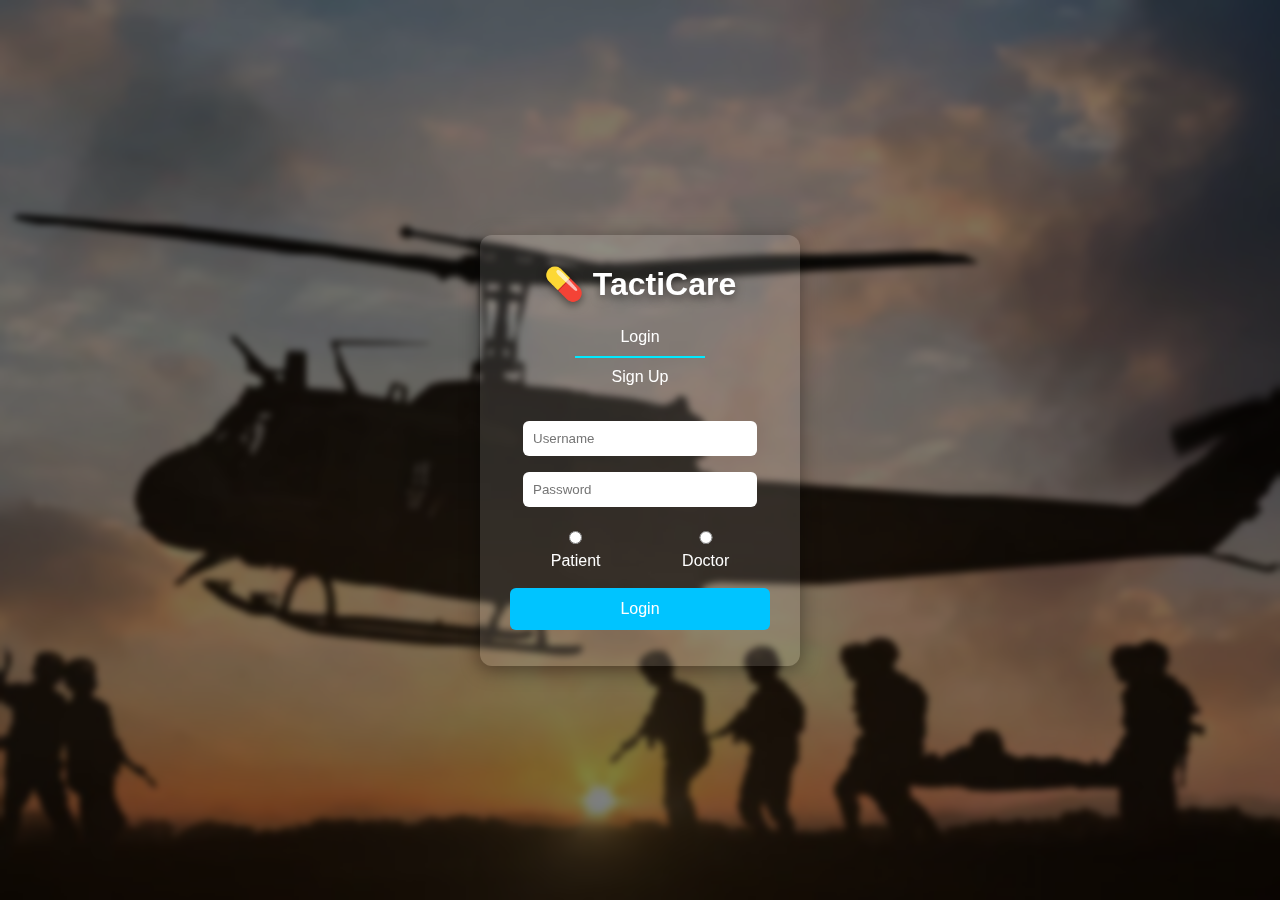
<file: med - Copy/index.html>
<!DOCTYPE html>
<html lang="en">
<head>
  <meta charset="UTF-8">
  <meta name="viewport" content="width=device-width, initial-scale=1.0">
  <title>TactiCare</title>
  <script>
if(!localStorage.getItem("tacticareUser")){
  window.location.href = "auth.html";
}
</script>


<script>
function logout(){
  localStorage.removeItem("tacticareUser");
  window.location.href = "auth.html";
}
</script>
  <link rel="stylesheet" href="style.css">
</head>
<body>
  <header>
    <h1>💊 TactiCare</h1>
    <nav class="navbar-links">
      <a href="index.html">Home</a>
      <a href="medicine.html">Search Medicine</a>
      <a href="firstaid.html">First Aid</a>
      <a href="store.html">Medicine Store</a>
      <a href="doctors.html">Doctors</a>
    </nav>

    <!-- Right buttons -->
    <div>
      <button id="darkModeToggle">🌙</button>
      <button id="logoutBtn" onclick="logout()">Logout</button>
    </div>
  </header>
<script>
    function logout() {
      localStorage.removeItem("tacticareUser");
      window.location.href = "auth.html";
    </script>

  <!-- Hero Section -->
  <section class="hero">
    <h2>Your Smart Health Companion</h2>
    <p>Medicine Reminders • First Aid • Doctors • Health Tips</p>
    <button onclick="document.querySelector('.features').scrollIntoView({behavior:'smooth'})">Get Started</button>
  </section>

  <!-- Features -->
  <section class="features">
    <h2>Why Choose TactiCare?</h2>
    <div class="feature-cards">
      <div class="card">
        <h3>💊 Medicine Reminders</h3>
        <p>Never miss a dose with our smart notification system.</p>
        <!-- 🔹 SET MED Button -->
        <a href="reminder.html" class="set-med-btn">SET MED</a>
      </div>
      <div class="card">
        <h3>🩺 Find Doctors</h3>
        <p>Search and connect with trusted healthcare professionals.</p>
        <a href="doctors.html" class="set-med-btn">DOCTORS</a>
      </div>
      <div class="card">
        <h3>🏥 First Aid Guide</h3>
        <p>Instant help for emergencies like burns, cuts, or CPR.</p>
        <a href="firstaid.html" class="set-med-btn">FIRST AID</a>
      </div>
      <div class="card">
        <h3>🛒 Medicine Store</h3>
        <p>Locate nearby pharmacies and order medicines easily.</p>
        <a href="store.html" class="set-med-btn">STORE</a>

      </div>
    </div>
  </section>

 
  <style>
    /* Floating Widget */
    .health-tip-widget {
      position: fixed;
      bottom: 20px;
      left: 20px;
      max-width: 280px;
      background: #f0f9ff;
      border-left: 6px solid #0ea5e9;
      padding: 15px 18px;
      border-radius: 12px;
      box-shadow: 0 4px 15px rgba(0, 0, 0, 0.15);
      font-family: "Segoe UI", Tahoma, sans-serif;
      z-index: 9999;
      animation: fadeInWidget 0.8s ease-in-out;
    }

    /* Close button */
    .close-btn {
      position: absolute;
      top: 6px;
      right: 8px;
      font-size: 16px;
      cursor: pointer;
      color: #64748b;
      transition: 0.3s;
    }

    .close-btn:hover {
      color: #ef4444;
      transform: scale(1.1);
    }

    /* Heading */
    .health-tip-widget h4 {
      margin: 0 0 8px;
      font-size: 1.1rem;
      color: #0369a1;
    }

    /* Tip text */
    .health-tip-widget p {
      font-size: 0.95rem;
      color: #0f172a;
      line-height: 1.5;
      margin-bottom: 10px;
      opacity: 0;
      animation: fadeIn 1s forwards;
    }

    /* Button */
    .health-tip-widget button {
      padding: 6px 14px;
      background: #0ea5e9;
      color: white;
      border: none;
      border-radius: 6px;
      font-size: 0.9rem;
      cursor: pointer;
      transition: 0.3s ease-in-out;
    }

    .health-tip-widget button:hover {
      background: #0284c7;
      transform: scale(1.05);
    }

    /* Animations */
    @keyframes fadeIn {
      from { opacity: 0; transform: translateY(8px); }
      to { opacity: 1; transform: translateY(0); }
    }

    @keyframes fadeInWidget {
      from { opacity: 0; transform: translateX(-20px); }
      to { opacity: 1; transform: translateX(0); }
    }
  </style>
</head>
<body>

  <!-- Floating Health Tip Widget -->
  <div class="health-tip-widget" id="healthTipWidget">
    <span class="close-btn" onclick="document.getElementById('healthTipWidget').style.display='none'">❌</span>
    <h4>💡 Health Tip</h4>
    <p id="healthTip"></p>
    <button onclick="newTip()">Next Tip</button>
  </div>

  <script>
    const tips = [
      "Drink at least 8 glasses of water daily to stay hydrated.",
      "Take a 10-minute walk after meals to improve digestion.",
      "Get 7-8 hours of sleep every night for better health.",
      "Eat fresh fruits daily to boost your immunity.",
      "Limit screen time before bed for quality sleep.",
      "Wash your hands regularly to prevent infections.",
      "Practice deep breathing for stress relief.",
      "Include green leafy vegetables in your diet.",
      "Avoid skipping breakfast – it fuels your body.",
      "Do 15 minutes of stretching every morning.",
      "Cut down on sugary drinks – prefer fresh juices.",
      "Maintain good posture to protect your spine.",
      "Eat smaller meals more frequently for better metabolism.",
      "Take the stairs instead of the elevator for daily exercise.",
      "Keep a small first-aid kit handy at home and in your vehicle.",
      "Reduce salt intake to maintain healthy blood pressure.",
      "Wear sunscreen to protect your skin from UV damage.",
      "Don’t ignore minor injuries – clean and cover them immediately.",
      "Chew food slowly to improve digestion.",
      "Limit junk food; choose home-cooked meals instead."
    ];

    let tipIndex = 0;
    const tipElement = document.getElementById("healthTip");

    function newTip() {
      tipElement.textContent = tips[tipIndex];
      tipIndex = (tipIndex + 1) % tips.length;
    }

    // Show first tip & auto rotate every 10 seconds
    window.onload = function() {
      newTip();
      setInterval(newTip, 10000);
    }
  </script>







  <!-- Emergency Button -->
  <div class="emergency-btn" onclick="alert('🚑 Ambulance: 108\n👮 Police: 100\n🔥 Fire: 101')">🚨</div>

 



<!-- Footer -->
<footer class="footer">
  <div class="footer-container">
    <!-- About -->
    <div class="footer-section about">
      <h3>💊 TactiCare</h3>
      <p>Your smart health companion. Helping you stay healthy with medicine reminders, first aid tips, and doctor connections.</p>
    </div>

    <!-- Quick Links -->
    <div class="footer-section links">
      <h3>Quick Links</h3>
      <ul>
        <li><a href="index.html">Home</a></li>
        <li><a href="medicine.html">Search Medicine</a></li>
        <li><a href="firstaid.html">First Aid</a></li>
        <li><a href="store.html">Medicine Store</a></li>
        <li><a href="doctors.html">Doctors</a></li>
      </ul>
    </div>

    <!-- Contact -->
    <div class="footer-section contact">
      <h3>Contact Us</h3>
      <p>📧 Email: <a href="mailto:tacticare@example.com">tacticare@example.com</a></p>
      <p>📞 Phone: <a href="tel:+911234567890">+91 12345 67890</a></p>
      <p>📍 Address: Modern College, Pune-5, India</p>
    </div>

    <!-- Social & Newsletter -->
    <div class="footer-section newsletter">
  <h3>Stay Connected</h3>
  <div class="social-icons">
    <!-- Facebook -->
    <link rel="stylesheet" href="https://cdnjs.cloudflare.com/ajax/libs/font-awesome/6.5.0/css/all.min.css">

    <a href="https://facebook.com" target="_blank" title="Facebook">
      <i class="fab fa-facebook-f"></i>
    </a>
    <!-- Instagram -->
    <a href="https://instagram.com" target="_blank" title="Instagram">
      <i class="fab fa-instagram"></i>
    </a>
    <!-- YouTube -->
    <a href="https://youtube.com" target="_blank" title="YouTube">
      <i class="fab fa-youtube"></i>
    </a>
  </div>
</div>


      
    </div>
  </div>

  <div class="footer-bottom">
    <p>© 2025 TactiCare | All Rights Reserved</p>
  </div>
</footer>







  <!-- JavaScript for Dark Mode -->
  <script>
    const toggleBtn = document.getElementById("darkModeToggle");
    const body = document.body;

    toggleBtn.addEventListener("click", () => {
      body.classList.toggle("dark-mode");
      toggleBtn.textContent = body.classList.contains("dark-mode") ? "☀️" : "🌙";
    });
  </script>
</body>
</html>
</file>
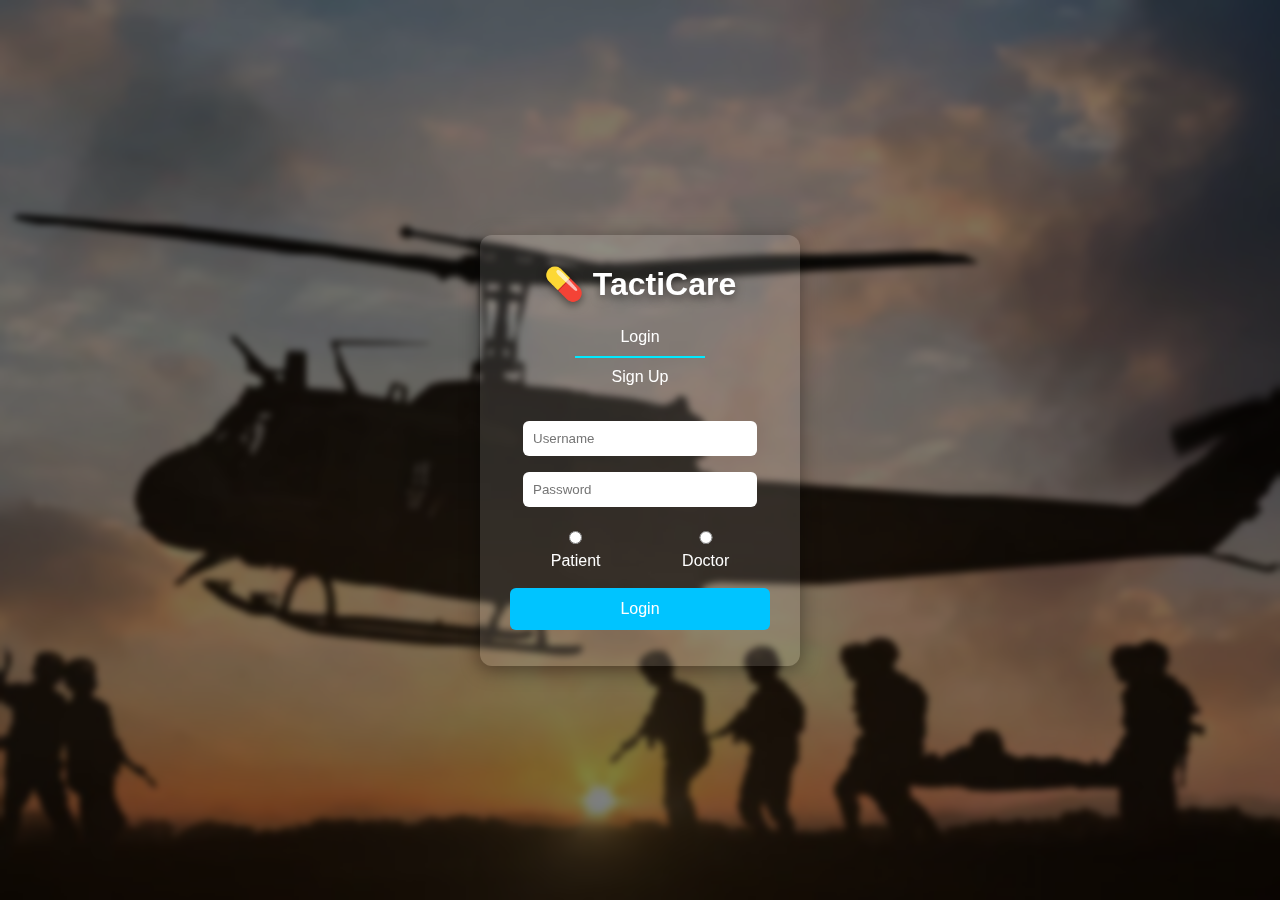
<file: med - Copy/auth.html>
<!DOCTYPE html>
<html lang="en">
<head>
<meta charset="UTF-8">
<meta name="viewport" content="width=device-width, initial-scale=1.0">
<title>💊 TactiCare | Login</title>

<style>
*{margin:0;padding:0;box-sizing:border-box;font-family:Arial, sans-serif;}

body{
  height:100vh;
  display:flex;
  justify-content:center;
  align-items:center;
  background:url('lll.png') center/cover no-repeat;
  position:relative;
  color:white;
}
.overlay{
  position:absolute;
  top:0; left:0;
  width:100%; height:100%;
  background:rgba(0,0,0,0.5);
  backdrop-filter:blur(3px);
}
.container{
  position:relative;
  z-index:2;
  background:rgba(255,255,255,0.12);
  padding:30px;
  border-radius:12px;
  width:320px;
  text-align:center;
  box-shadow:0 4px 20px rgba(0,0,0,0.4);
}
h1{
  margin-bottom:15px;
  font-size:2rem;
  text-shadow:0 3px 10px rgba(0,0,0,0.5);
}
.tabs button{
  width:50%;
  padding:10px;
  background:none;
  border:none;
  font-size:16px;
  color:white;
  cursor:pointer;
  border-bottom:2px solid transparent;
}
.tabs .active{
  border-bottom:2px solid #00eaff;
}
.form{
  display:none;
  margin-top:15px;
}
.form.active{
  display:block;
}
input{
  width:90%;
  padding:10px;
  margin:8px 0;
  border:none;
  border-radius:6px;
  outline:none;
}
.role-select{
  display:flex;
  justify-content:space-around;
  margin:8px 0;
}
.role-select label{
  cursor:pointer;
}
button.submit{
  width:100%;
  padding:12px;
  background:#00c4ff;
  border:none;
  border-radius:6px;
  color:white;
  font-size:16px;
  cursor:pointer;
  margin-top:10px;
}
.error{color:#ff8080;font-size:14px;margin-top:6px;}
</style>
</head>

<body>
<div class="overlay"></div>



<div class="container">
  <h1>💊 TactiCare</h1>

  <div class="tabs">
    <button id="loginTab" class="active" onclick="showForm('login')">Login</button>
    <button id="signupTab" onclick="showForm('signup')">Sign Up</button>
  </div>

  <!-- LOGIN -->
  <form id="loginForm" class="form active">
    <input type="text" id="loginUser" placeholder="Username">
    <input type="password" id="loginPass" placeholder="Password">

    <div class="role-select">
      <label><input type="radio" name="loginRole" value="Patient"> Patient</label>
      <label><input type="radio" name="loginRole" value="Doctor"> Doctor</label>
    </div>

    <button type="submit" class="submit">Login</button>
    <p id="loginError" class="error"></p>
  </form>

  <!-- SIGNUP -->
  <form id="signupForm" class="form">
    <input type="text" id="fullname" placeholder="Full Name">
    <input type="text" id="username" placeholder="Username">
    <input type="email" id="email" placeholder="Email">
    <input type="password" id="password" placeholder="Password">
    <input type="password" id="confirm" placeholder="Confirm Password">

    <div class="role-select">
      <label><input type="radio" name="role" value="Patient"> Patient</label>
      <label><input type="radio" name="role" value="Doctor"> Doctor</label>
    </div>

    <button type="submit" class="submit">Sign Up</button>
    <p id="signupError" class="error"></p>
  </form>

</div>

<script>
function showForm(type){
  document.getElementById("loginForm").classList.remove("active");
  document.getElementById("signupForm").classList.remove("active");
  document.getElementById("loginTab").classList.remove("active");
  document.getElementById("signupTab").classList.remove("active");
  if(type==='login'){loginForm.classList.add("active");loginTab.classList.add("active");}
  else{signupForm.classList.add("active");signupTab.classList.add("active");}
}

// LOGIN
loginForm.addEventListener("submit", function(e){
  e.preventDefault();
  let u = loginUser.value.trim();
  let p = loginPass.value.trim();
  let r = document.querySelector('input[name="loginRole"]:checked');

  if(u===""||p===""||!r){loginError.textContent="Fill all fields!";return;}
  localStorage.setItem("tacticareUser", u);
  window.location.href="index.html";
});

// SIGNUP
signupForm.addEventListener("submit", function(e){
  e.preventDefault();
  if(password.value!==confirm.value){
    signupError.textContent="Passwords do not match!";
    return;
  }
  showForm('login');
  signupError.textContent="Account Created ✅ Please Login";
});
</script>

</body>
</html>
</file>
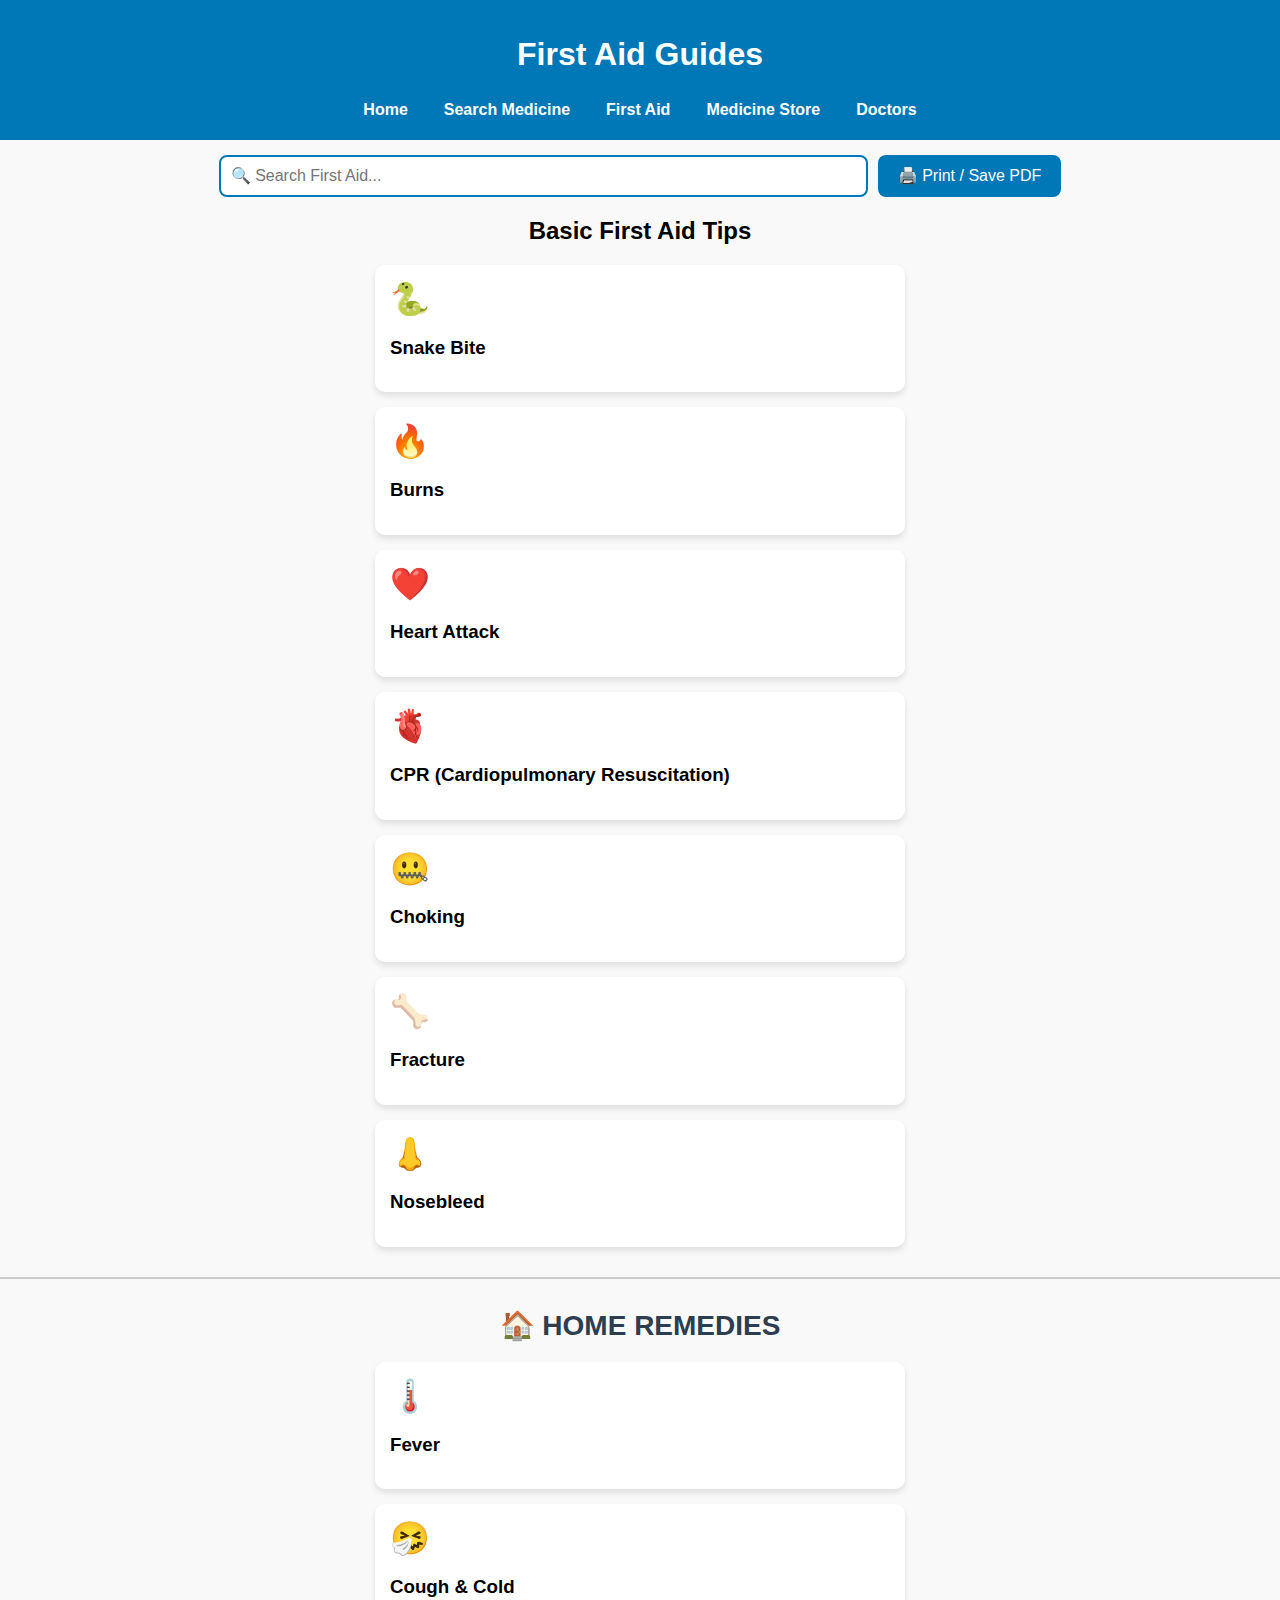
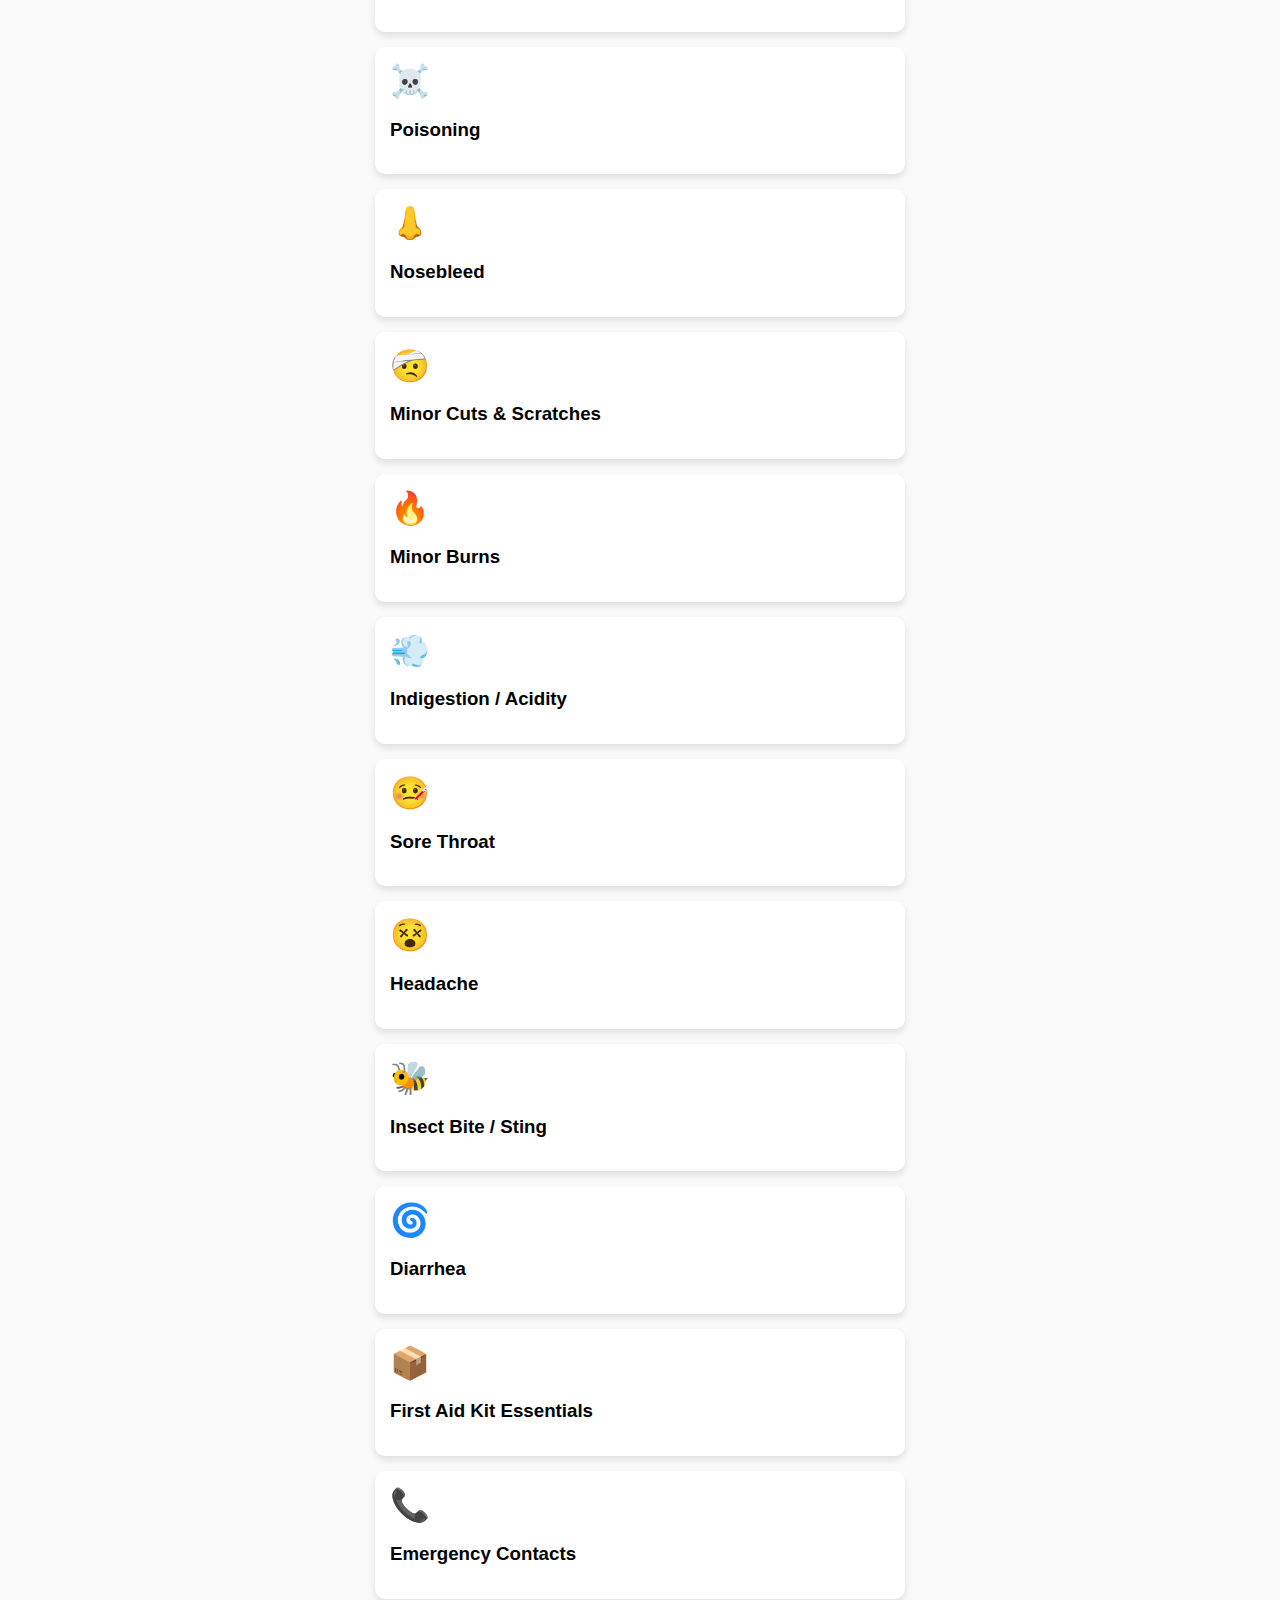
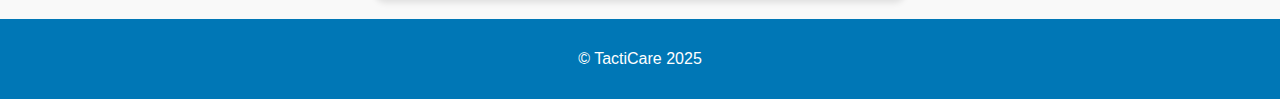
<file: med - Copy/firstaid.html>
<!DOCTYPE html>
<html>
<head>
  <title>First Aid Information</title>
  <link rel="stylesheet" href="f.css">
  <script>
    // Toggle collapse/expand for cards
    function toggleCard(id) {
      const content = document.getElementById(id);
      content.classList.toggle("show");
    }

    // Search filter
    function searchFirstAid() {
      let input = document.getElementById("searchBar").value.toLowerCase();
      let cards = document.getElementsByClassName("card");
      
      for (let card of cards) {
        let title = card.getElementsByTagName("h3")[0].innerText.toLowerCase();
        if (title.includes(input)) {
          card.style.display = "block";
        } else {
          card.style.display = "none";
        }
      }
    }

    // Print manual
    function printManual() {
      window.print();
    }
  </script>
</head>
<body>
  <header>
    <h1>First Aid Guides</h1>
    <nav>
      <a href="index.html">Home</a>
      <a href="medicine.html">Search Medicine</a>
      <a href="firstaid.html">First Aid</a>
      <a href="store.html">Medicine Store</a>
      <a href="doctors.html">Doctors</a>
    </nav>
  </header>

  <!-- Search and Print -->
  <section class="tools">
    <input type="text" id="searchBar" onkeyup="searchFirstAid()" placeholder="🔍 Search First Aid...">
    <button onclick="printManual()">🖨️ Print / Save PDF</button>
  </section>

  <section>
    <h2>Basic First Aid Tips</h2>

    <!-- Snake Bite -->
    <div class="card" onclick="toggleCard('snakeContent')">
      <div class="icon">🐍</div>
      <h3>Snake Bite</h3>
      <div class="content" id="snakeContent">
        <ul>
          <li>Keep patient calm and still.</li>
          <li>Do not cut or suck the wound.</li>
          <li>Immobilize the bitten limb.</li>
          <li>Tie a cloth above the bite (not too tight).</li>
          <li>Do not give alcohol or caffeine.</li>
          <li>Rush to hospital immediately.</li>
        </ul>
        <p><b>Medicine:</b> Paracetamol for pain (avoid aspirin). Antivenom only at hospital.</p>
      </div>
    </div>

    <!-- Burns -->
    <div class="card" onclick="toggleCard('burnsContent')">
      <div class="icon">🔥</div>
      <h3>Burns</h3>
      <div class="content" id="burnsContent">
        <ul>
          <li>Cool burn with clean water (not ice).</li>
          <li>Remove tight objects like rings.</li>
          <li>Cover with clean cloth/gauze.</li>
          <li>Do not apply butter, oil, or toothpaste.</li>
          <li>Keep patient hydrated.</li>
          <li>Seek medical help if severe.</li>
        </ul>
        <p><b>Medicine:</b> Apply burn ointment (Silver Sulfadiazine), paracetamol for pain.</p>
      </div>
    </div>

    <!-- Heart Attack -->
    <div class="card" onclick="toggleCard('heartContent')">
      <div class="icon">❤️</div>
      <h3>Heart Attack</h3>
      <div class="content" id="heartContent">
        <ul>
          <li>Call emergency services immediately.</li>
          <li>Keep patient calm and seated upright.</li>
          <li>Loosen tight clothes.</li>
          <li>Monitor pulse and breathing.</li>
          <li>Perform CPR if unresponsive.</li>
          <li>Rush to hospital urgently.</li>
        </ul>
        <p><b>Medicine:</b> Give aspirin (150–300 mg) to chew, if not allergic.</p>
      </div>
    </div>

    <!-- CPR -->
    <div class="card" onclick="toggleCard('cprContent')">
      <div class="icon">🫀</div>
      <h3>CPR (Cardiopulmonary Resuscitation)</h3>
      <div class="content" id="cprContent">
        <ul>
          <li>Check responsiveness and breathing.</li>
          <li>Call emergency services.</li>
          <li>Place heel of your hand on chest center, interlock fingers.</li>
          <li>Give 30 chest compressions (depth ~5 cm, rate 100–120/min).</li>
          <li>Give 2 rescue breaths if trained.</li>
          <li>Continue until help arrives or patient responds.</li>
        </ul>
        <p><b>Note:</b> Hands-only CPR (compressions only) is better than doing nothing.</p>
      </div>
    </div>

    <!-- Choking -->
    <div class="card" onclick="toggleCard('chokingContent')">
      <div class="icon">🤐</div>
      <h3>Choking</h3>
      <div class="content" id="chokingContent">
        <ul>
          <li>Ask patient to cough strongly.</li>
          <li>If unable to breathe, perform Heimlich maneuver (abdominal thrusts).</li>
          <li>For infants: 5 back blows + 5 chest thrusts.</li>
          <li>If patient becomes unconscious, start CPR.</li>
        </ul>
        <p><b>Note:</b> Do not attempt blind finger sweeps in the mouth.</p>
      </div>
    </div>

    <!-- Fracture -->
    <div class="card" onclick="toggleCard('fractureContent')">
      <div class="icon">🦴</div>
      <h3>Fracture</h3>
      <div class="content" id="fractureContent">
        <ul>
          <li>Immobilize the injured part with splints.</li>
          <li>Do not try to straighten the bone.</li>
          <li>Apply ice packs to reduce swelling.</li>
          <li>Control bleeding with clean cloth if open fracture.</li>
          <li>Take patient to hospital immediately.</li>
        </ul>
        <p><b>Medicine:</b> Paracetamol/Ibuprofen for pain relief (if not allergic).</p>
      </div>
    </div>

    <!-- Nosebleed -->
    <div class="card" onclick="toggleCard('nosebleedContent')">
      <div class="icon">👃</div>
      <h3>Nosebleed</h3>
      <div class="content" id="nosebleedContent">
        <ul>
          <li>Sit patient upright and lean slightly forward.</li>
          <li>Pinch soft part of nose for 10–15 minutes.</li>
          <li>Apply cold compress on nose/forehead.</li>
          <li>Do not tilt head backward (causes blood swallowing).</li>
          <li>Seek medical care if bleeding lasts >20 minutes.</li>
        </ul>
      </div>
    </div>

    <hr style="margin:30px 0; border:1px solid #ccc;">
<h2 style="text-align:center; font-size:28px; color:#2c3e50; margin-bottom:20px;">
  🏠 HOME REMEDIES
</h2>

   






      <!-- Fever -->

<div class="card" onclick="toggleCard('feverContent')">
  <div class="icon">🌡️</div>
  <h3>Fever</h3>
  <div class="content" id="feverContent">
    <ul>
      <li>Drink plenty of fluids (water, coconut water, soups).</li>
      <li>Apply a cool damp cloth on forehead, armpits, or neck.</li>
      <li>Wear light cotton clothes; avoid blankets unless very cold.</li>
      <li>Take <b>Paracetamol</b> (Crocin/Dolo 650) if no allergy, as per dosage.</li>
    </ul>
    <p><b>Note:</b> See a doctor if fever is above 102°F or lasts >2–3 days.</p>
  </div>
</div>

<!-- Cough & Cold -->
<div class="card" onclick="toggleCard('coughContent')">
  <div class="icon">🤧</div>
  <h3>Cough & Cold</h3>
  <div class="content" id="coughContent">
    <ul>
      <li>Drink warm fluids (ginger tea, honey water, turmeric milk).</li>
      <li>Steam inhalation with salt/eucalyptus oil clears mucus.</li>
      <li>Gargle with warm salt water 2–3 times/day.</li>
      <li>Keep head elevated while sleeping.</li>
      <li><b>Cough syrup</b>: Benadryl/Ascoril (wet cough), Dextromethorphan (dry cough).</li>
    </ul>
  </div>
</div>


 <!-- Poisoning -->
<div class="card" onclick="toggleCard('poisonContent')">
  <div class="icon">☠️</div>
  <h3>Poisoning</h3>
  <div class="content" id="poisonContent">
    <ul>
      <li>Identify the poison (medicine, chemical, food, gas).</li>
      <li>Call emergency services immediately.</li>
      <li>Do not induce vomiting unless advised by a doctor.</li>
      <li>Keep patient’s airway clear, check breathing.</li>
      <li>Give activated charcoal only if instructed by medical personnel.</li>
    </ul>
    <p><b>Basic medicine:</b> There are usually <u>no safe medicines</u> for poisoning at home — wait for doctor’s advice. Activated charcoal may be used <i>only</i> if prescribed.</p>
    <p><b>Note:</b> Always carry the poison container/label to the hospital.</p>
  </div>
</div>


<!-- Nosebleed -->
<div class="card" onclick="toggleCard('noseContent')">
  <div class="icon">👃</div>
  <h3>Nosebleed</h3>
  <div class="content" id="noseContent">
    <ul>
      <li>Sit upright and lean slightly forward.</li>
      <li>Pinch the soft part of nose for 10 minutes.</li>
      <li>Apply a cold compress on nose/cheeks.</li>
      <li>Avoid blowing nose or tilting head back.</li>
      <li><b>No medicine</b> needed; Oxymetazoline spray only if doctor advises.</li>
    </ul>
    <p><b>Note:</b> Seek help if bleeding doesn’t stop after 20 minutes.</p>
  </div>
</div>

<!-- Minor Cuts -->
<div class="card" onclick="toggleCard('cutsContent')">
  <div class="icon">🤕</div>
  <h3>Minor Cuts & Scratches</h3>
  <div class="content" id="cutsContent">
    <ul>
      <li>Wash with clean water and mild soap.</li>
      <li>Apply antiseptic (Dettol/Savlon).</li>
      <li>Cover with a clean bandage if needed.</li>
      <li>Change bandage daily, keep dry.</li>
      <li>Apply <b>Antibiotic cream</b> (Soframycin/Neosporin).</li>
    </ul>
  </div>
</div>

<!-- Minor Burns -->
<div class="card" onclick="toggleCard('burnContent')">
  <div class="icon">🔥</div>
  <h3>Minor Burns</h3>
  <div class="content" id="burnContent">
    <ul>
      <li>Run under cool water 10–15 minutes.</li>
      <li>Do not apply toothpaste or oil.</li>
      <li>Apply aloe vera gel for soothing.</li>
      <li>Use <b>Burn cream</b> (Silver sulfadiazine / Burnol).</li>
    </ul>
    <p><b>Note:</b> See doctor if burn is deep, large, or on face.</p>
  </div>
</div>

<!-- Indigestion -->
<div class="card" onclick="toggleCard('indigestionContent')">
  <div class="icon">💨</div>
  <h3>Indigestion / Acidity</h3>
  <div class="content" id="indigestionContent">
    <ul>
      <li>Drink cumin (jeera) water or ginger tea.</li>
      <li>Avoid spicy/oily food.</li>
      <li>Sit upright after meals.</li>
      <li>Take <b>Antacid</b> (Eno, Gelusil, Digene).</li>
    </ul>
  </div>
</div>

<!-- Sore Throat -->
<div class="card" onclick="toggleCard('throatContent')">
  <div class="icon">🤒</div>
  <h3>Sore Throat</h3>
  <div class="content" id="throatContent">
    <ul>
      <li>Drink honey + warm water + lemon.</li>
      <li>Gargle with warm salt water.</li>
      <li>Take warm soups & herbal teas.</li>
      <li>Use <b>Lozenges</b> (Strepsils/Vicks).</li>
      <li>Paracetamol if painful.</li>
    </ul>
  </div>
</div>

<!-- Headache -->
<div class="card" onclick="toggleCard('headacheContent')">
  <div class="icon">😵</div>
  <h3>Headache</h3>
  <div class="content" id="headacheContent">
    <ul>
      <li>Drink water (avoid dehydration).</li>
      <li>Apply cold cloth on forehead/temples.</li>
      <li>Rest in dark, quiet room.</li>
      <li><b>Paracetamol</b> or <b>Ibuprofen</b> (Brufen) if no allergy.</li>
    </ul>
  </div>
</div>

<!-- Insect Bite -->
<div class="card" onclick="toggleCard('insectContent')">
  <div class="icon">🐝</div>
  <h3>Insect Bite / Sting</h3>
  <div class="content" id="insectContent">
    <ul>
      <li>Wash with soap & water.</li>
      <li>Apply cold pack to reduce swelling.</li>
      <li>Baking soda paste or aloe vera for relief.</li>
      <li>Take <b>Antihistamine</b> (Cetirizine/Allegra) if itching/swelling.</li>
    </ul>
    <p><b>Note:</b> Seek urgent help if severe allergy or breathing difficulty.</p>
  </div>
</div>

<!-- Diarrhea -->
<div class="card" onclick="toggleCard('diarrheaContent')">
  <div class="icon">🌀</div>
  <h3>Diarrhea</h3>
  <div class="content" id="diarrheaContent">
    <ul>
      <li>Drink ORS / homemade solution (1 tsp salt + 6 tsp sugar in 1L water).</li>
      <li>Eat light food (rice, banana, toast).</li>
      <li>Avoid spicy & oily food.</li>
      <li><b>ORS</b>, <b>Zinc (kids)</b>, <b>Loperamide (adults severe only)</b>.</li>
    </ul>
    <p><b>Note:</b> Visit doctor if severe, bloody, or >2 days.</p>
  </div>
</div>

<!-- First Aid Kit -->
<div class="card" onclick="toggleCard('kitContent')">
  <div class="icon">📦</div>
  <h3>First Aid Kit Essentials</h3>
  <div class="content" id="kitContent">
    <ul>
      <li>Thermometer (digital/mercury).</li>
      <li>Paracetamol tablets.</li>
      <li>ORS packets.</li>
      <li>Antiseptic solution (Dettol/Savlon).</li>
      <li>Antibiotic cream (Soframycin/Neosporin).</li>
      <li>Burn cream (Burnol/Silver sulfadiazine).</li>
      <li>Antacid tablets/sachets.</li>
      <li>Cough syrup + Lozenges.</li>
      <li>Antihistamine (Cetirizine/Allegra).</li>
      <li>Sterile cotton, gauze pads, bandages.</li>
      <li>Crepe bandage, medical tape.</li>
      <li>Scissors, tweezers.</li>
      <li>Disposable gloves, mask.</li>
    </ul>
  </div>
</div>

<!-- Emergency Contacts -->
<div class="card" onclick="toggleCard('emergencyContent')">
  <div class="icon">📞</div>
  <h3>Emergency Contacts</h3>
  <div class="content" id="emergencyContent">
    <ul>
      <li><b>Ambulance:</b> 108</li>
      <li><b>Police:</b> 100</li>
      <li><b>Fire:</b> 101</li>
      <li><b>Women’s Helpline:</b> 1091</li>
      <li><b>Local Doctor/Hospital:</b> (add contact)</li>
      <li><b>Family Emergency Contact:</b> (add number)</li>
    </ul>
    <p><b>Note:</b> Keep a printed copy inside your first aid kit.</p>
  </div>
</div>

    </div>

  </section>


  <script>
  // Toggle collapse/expand
  function toggleCard(id) {
    const content = document.getElementById(id);
    content.classList.toggle("show");
  }

  // Search filter (title + content inside each card)
  function searchFirstAid() {
    let input = document.getElementById("searchBar").value.toLowerCase();
    let cards = document.getElementsByClassName("card");
    
    for (let card of cards) {
      // ✅ This takes ALL visible text in the card (title + list + notes)
      let text = card.innerText.toLowerCase();
      
      if (text.includes(input)) {
        card.style.display = "block";  // show if match
      } else {
        card.style.display = "none";   // hide if no match
      }
    }
  }

  // Print manual
  function printManual() {
    window.print();
  }
</script>


  <footer>
    <p>© TactiCare 2025</p>
  </footer>
</body>
</html>
</file>
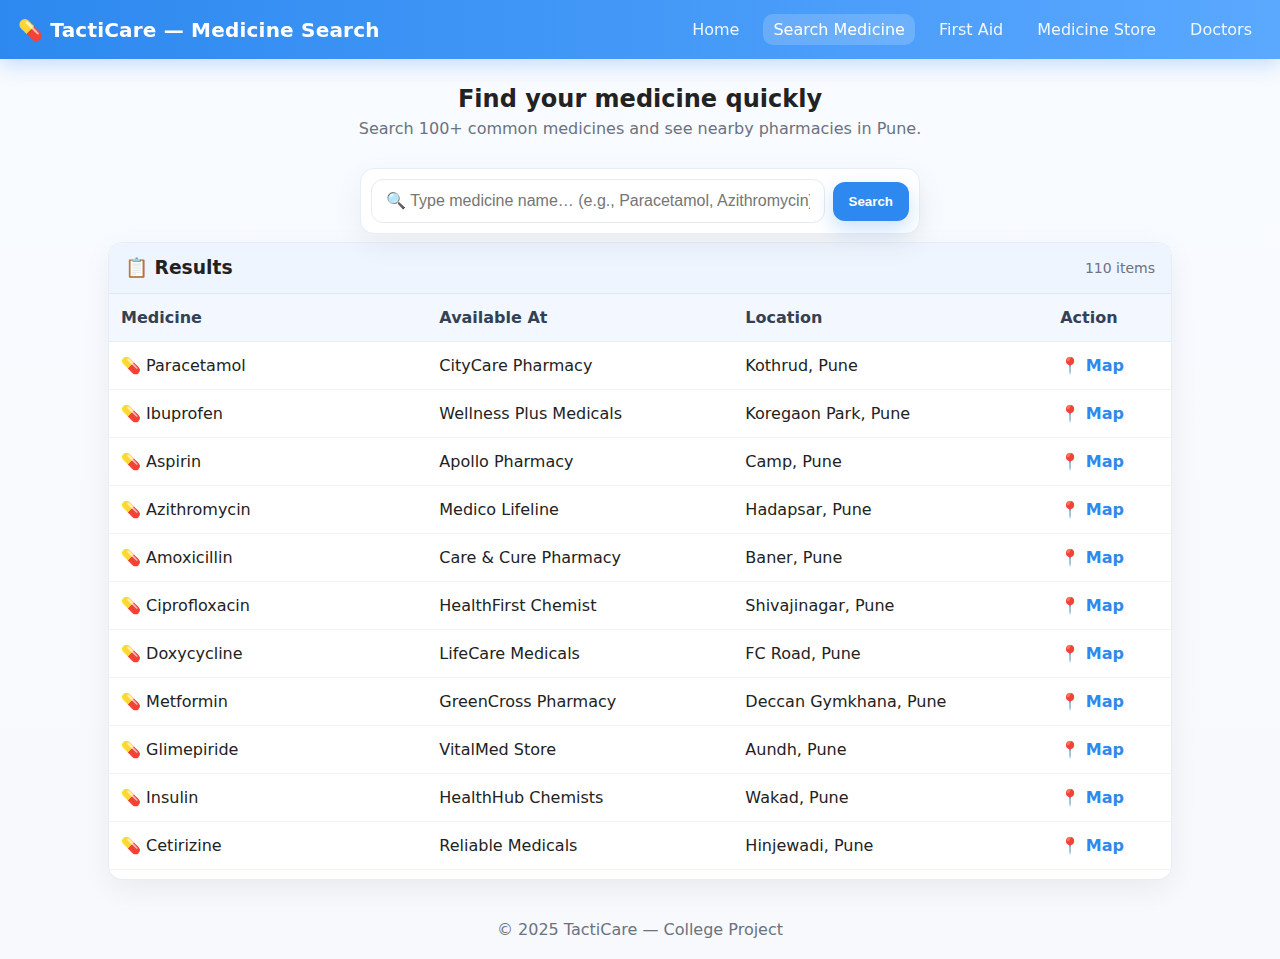
<file: med - Copy/medicine.html>
<!DOCTYPE html>
<html lang="en">
<head>
  <meta charset="UTF-8" />
  <meta name="viewport" content="width=device-width, initial-scale=1.0"/>
  <title>Medicine Search | TactiCare</title>
  <link rel="stylesheet" href="m1.css">
  <style>
    :root{
      --brand:#2d89ef;
      --bg:#f7f9fc;
      --text:#222;
      --card:#ffffff;
      --muted:#6b7280;
      --ring:rgba(45,137,239,.25);
      --shadow:0 10px 30px rgba(0,0,0,.06);
      --radius:14px;
    }
    *{box-sizing:border-box}
    body{
      margin:0;
      font-family:system-ui,-apple-system,Segoe UI,Roboto,Inter,Arial,sans-serif;
      color:var(--text);
      background:linear-gradient(180deg,#f8fbff, var(--bg));
    }
    header{
      position:sticky; top:0; z-index:10;
      background:linear-gradient(90deg,var(--brand),#5aa8ff);
      color:#fff; padding:14px 18px;
      display:flex; align-items:center; gap:16px; justify-content:space-between;
      box-shadow:0 6px 20px rgba(45,137,239,.25);
    }
    header h1{margin:0; font-size:20px; letter-spacing:.2px}
    nav{display:flex; gap:14px; flex-wrap:wrap}
    nav a{
      color:#fff; text-decoration:none; opacity:.9; padding:6px 10px; border-radius:10px
    }
    nav a.active, nav a:hover{background:rgba(255,255,255,.18); opacity:1}

    .hero{
      padding:26px 18px 10px; text-align:center;
    }
    .hero h2{margin:0 0 6px}
    .hero p{margin:0; color:var(--muted)}

    .container{
      max-width:1100px; margin:20px auto; padding:0 18px;
    }

    .search-wrap{
      margin:18px auto 8px;
      display:flex; justify-content:center;
    }
    .search-bar{
      position:relative; width:100%; max-width:560px;
      background:var(--card); border-radius:var(--radius);
      box-shadow:var(--shadow); padding:10px; display:flex; gap:8px; align-items:center;
      border:1px solid #e6eefb;
    }
    .search-bar input{
      flex:1; font-size:16px; padding:12px 14px; border:1.5px solid #e5eaf3; border-radius:12px;
      outline:none;
    }
    .search-bar input:focus{border-color:var(--brand); box-shadow:0 0 0 6px var(--ring)}
    .search-bar button{
      padding:12px 16px; border:none; border-radius:12px; background:var(--brand); color:#fff;
      cursor:pointer; font-weight:600;
      box-shadow:0 8px 20px rgba(45,137,239,.25);
    }
    .search-bar button:hover{filter:brightness(1.05)}

    .suggestions{
      position:absolute; top:100%; left:10px; right:10px; margin-top:8px;
      background:var(--card); border:1px solid #e6eefb; border-radius:14px;
      box-shadow:var(--shadow); max-height:260px; overflow:auto; display:none; z-index:5;
    }
    .suggestions .item{
      padding:12px 14px; cursor:pointer; display:flex; justify-content:space-between; align-items:center;
    }
    .suggestions .item:hover{background:#f4f7ff}
    .suggestions .empty{padding:14px; color:var(--muted); text-align:center}

    .results-card{
      background:var(--card); border:1px solid #e6eefb; border-radius:var(--radius); box-shadow:var(--shadow);
      overflow:hidden;
    }
    .results-header{
      padding:14px 16px; background:#eef5ff; border-bottom:1px solid #dbe9ff; display:flex; justify-content:space-between; align-items:center;
    }
    .results-header h3{margin:0}
    .counter{color:var(--muted); font-size:14px}

    table{width:100%; border-collapse:collapse}
    th,td{padding:14px 12px; text-align:left}
    th{
      background:#f3f7ff; font-weight:700; color:#334155; border-bottom:1px solid #e6eefb;
      position:sticky; top:0; z-index:1;
    }
    tbody tr{border-bottom:1px solid #f0f3fa}
    tbody tr:hover{background:#fcfdff}
    td a{color:var(--brand); text-decoration:none; font-weight:600}
    td a:hover{text-decoration:underline}

    .no-rows{
      text-align:center; padding:28px; color:var(--muted);
    }

    footer{padding:20px 18px; text-align:center; color:var(--muted)}

    @media (max-width:720px){
      th:nth-child(3), td:nth-child(3){display:none} /* hide location column on small screens */
      header{flex-wrap:wrap; gap:10px}
    }
  </style>
</head>
<body>
  <header>
    <h1>💊 TactiCare — Medicine Search</h1>
    <nav>
      <a href="index.html">Home</a>
      <a href="medicine.html" class="active">Search Medicine</a>
      <a href="firstaid.html">First Aid</a>
      <a href="store.html">Medicine Store</a>
      <a href="doctors.html">Doctors</a>
    </nav>
  </header>

  <section class="hero">
    <h2>Find your medicine quickly</h2>
    <p>Search 100+ common medicines and see nearby pharmacies in Pune.</p>
  </section>

  <div class="container">
    <!-- Search -->
    <div class="search-wrap">
      <div class="search-bar">
        <input id="medicineInput" type="text" placeholder="🔍 Type medicine name… (e.g., Paracetamol, Azithromycin)" autocomplete="off" oninput="showSuggestions()"/>
        <button onclick="filterMedicine()">Search</button>
        <div id="suggestions" class="suggestions"></div>
      </div>
    </div>

    <!-- Results -->
    <div class="results-card">
      <div class="results-header">
        <h3>📋 Results</h3>
        <div class="counter"><span id="count">100</span> items</div>
      </div>
      <div style="overflow:auto; max-height:65vh;">
        <table id="medicineTable">
          <thead>
            <tr>
              <th>Medicine</th>
              <th>Available At</th>
              <th>Location</th>
              <th>Action</th>
            </tr>
          </thead>
          <tbody id="tbody">
            <!-- rows injected by JS -->
          </tbody>
        </table>
        <div id="emptyState" class="no-rows" style="display:none;">❌ No results found. Try another name.</div>
      </div>
    </div>
  </div>

  <footer>
    © 2025 TactiCare — College Project
  </footer>

  <script>
    // 100 real-world medicines
    const medicines = [
      "Paracetamol","Ibuprofen","Aspirin","Azithromycin","Amoxicillin","Ciprofloxacin","Doxycycline","Metformin","Glimepiride","Insulin",
      "Cetirizine","Levocetirizine","Loratadine","Montelukast","Salbutamol","Budesonide","Fluticasone","Beclomethasone","Omeprazole","Pantoprazole",
      "Rabeprazole","Ranitidine","Domperidone","Ondansetron","OR S Sachet","Zinc Tablets","Vitamin C","Vitamin D3","Calcium Carbonate","Folic Acid",
      "Iron Tablets","Losartan","Amlodipine","Telmisartan","Atenolol","Metoprolol","Carvedilol","Hydrochlorothiazide","Atorvastatin","Rosuvastatin",
      "Levothyroxine","Carbimazole","Prednisolone","Dexamethasone","Hydrocortisone","Betamethasone","Methylprednisolone","Clotrimazole","Fluconazole","Itraconazole",
      "Ketoconazole","Nystatin","Albendazole","Mebendazole","Ivermectin","Tinidazole","Metronidazole","Nitrofurantoin","Phenazopyridine","Clarithromycin",
      "Erythromycin","Clindamycin","Levofloxacin","Ofloxacin","Norfloxacin","Tetracycline","Insulin Glargine","Sitagliptin","Pioglitazone","Gliclazide",
      "Glibenclamide","Amitriptyline","Sertraline","Fluoxetine","Escitalopram","Alprazolam","Clonazepam","Diazepam","Olanzapine","Risperidone",
      "Quetiapine","Haloperidol","Tramadol","Codeine","Morphine","Diclofenac","Naproxen","Indomethacin","Cyclobenzaprine","Chlorpheniramine",
      "Pheniramine","Hydroxyzine","Benzoyl Peroxide","Adapalene","Isotretinoin","Acetylcysteine","Guaifenesin","Cough Syrup","Loperamide","Gaviscon",
      "Eno","Digene","ORS Powder","Deriphyllin","Bismuth Subsalicylate","Magnesium Hydroxide","Povidone Iodine","Silver Sulfadiazine","Mupirocin","Neomycin"
    ];

    // Realistic stores & Pune localities
    const stores = [
      "CityCare Pharmacy","Wellness Plus Medicals","Apollo Pharmacy","Medico Lifeline","Care & Cure Pharmacy","HealthFirst Chemist",
      "LifeCare Medicals","GreenCross Pharmacy","VitalMed Store","HealthHub Chemists","Reliable Medicals","PrimeCare Pharmacy",
      "Sunrise Medicals","Medkart Outlet","QuickMeds Chemist","Family Pharmacy","Good Health Chemist","Remedy Point Pharmacy",
      "NovaCare Pharmacy","UrbanMedicals","BlueShield Pharmacy","TrustCare Medicals","Silverline Pharmacy","Pulse Chemist",
      "MedLink Pharmacy","Healthify Chemist","CarePoint Medicals","Lifeline Chemists","Vitality Pharmacy","MetroCare Medicals"
    ];

    const areas = [
      "Kothrud","Koregaon Park","Camp","Hadapsar","Baner","Shivajinagar","FC Road","Deccan Gymkhana","Aundh","Wakad",
      "Hinjewadi","Kharadi","Magarpatta","Viman Nagar","Swargate","Katraj","Bibwewadi","Pashan","Bavdhan","Pimple Saudagar",
      "Nigdi","Pimpri","Chinchwad","Yerawada","Mundhwa","Kondhwa","Dhayari","Warje","Karve Nagar","Sadashiv Peth"
    ];

    // Build rows dynamically for realism
    const tbody = document.getElementById("tbody");
    const countEl = document.getElementById("count");

    function mapsLink(area){
      const q = encodeURIComponent(area + ", Pune");
      return `https://maps.google.com/?q=${q}`;
    }

    function buildTable(){
      const rows = [];
      for(let i=0;i<medicines.length;i++){
        const med = medicines[i];
        const store = stores[i % stores.length];
        const area = areas[i % areas.length];
        rows.push(`
          <tr>
            <td>💊 ${med}</td>
            <td>${store}</td>
            <td>${area}, Pune</td>
            <td><a href="${mapsLink(area)}" target="_blank" rel="noopener">📍 Map</a></td>
          </tr>
        `);
      }
      tbody.innerHTML = rows.join("");
      countEl.textContent = medicines.length;
    }

    buildTable();

    // Auto-suggest + Search
    const input = document.getElementById("medicineInput");
    const suggestions = document.getElementById("suggestions");
    const table = document.getElementById("medicineTable");
    const emptyState = document.getElementById("emptyState");

    function showSuggestions(){
      const val = input.value.trim().toLowerCase();
      suggestions.innerHTML = "";
      suggestions.style.display = "none";

      if(!val){ filterMedicine(); return; }

      const matches = medicines.filter(m => m.toLowerCase().includes(val));
      suggestions.style.display = "block";

      if(matches.length === 0){
        suggestions.innerHTML = `<div class="empty">❌ No results found</div>`;
        return;
      }

      suggestions.innerHTML = matches.slice(0,12).map(m => `
        <div class="item" onclick="pickSuggestion('${m.replace(/'/g,"\\'")}')">
          <span>${m}</span><span>↵</span>
        </div>
      `).join("");
    }

    function pickSuggestion(text){
      input.value = text;
      suggestions.style.display = "none";
      filterMedicine();
      input.blur();
    }

    function filterMedicine(){
      const q = input.value.trim().toLowerCase();
      const rows = tbody.getElementsByTagName("tr");
      let visible = 0;

      for(let i=0;i<rows.length;i++){
        const nameCell = rows[i].getElementsByTagName("td")[0];
        const txt = nameCell ? nameCell.textContent.toLowerCase() : "";
        const show = !q || txt.includes(q);
        rows[i].style.display = show ? "" : "none";
        if(show) visible++;
      }

      countEl.textContent = visible;
      emptyState.style.display = visible ? "none" : "block";
    }

    // Close suggestions on click outside
    document.addEventListener("click", (e)=>{
      if(!e.target.closest(".search-bar")) suggestions.style.display = "none";
    });
  </script>
</body>
</html>
</file>
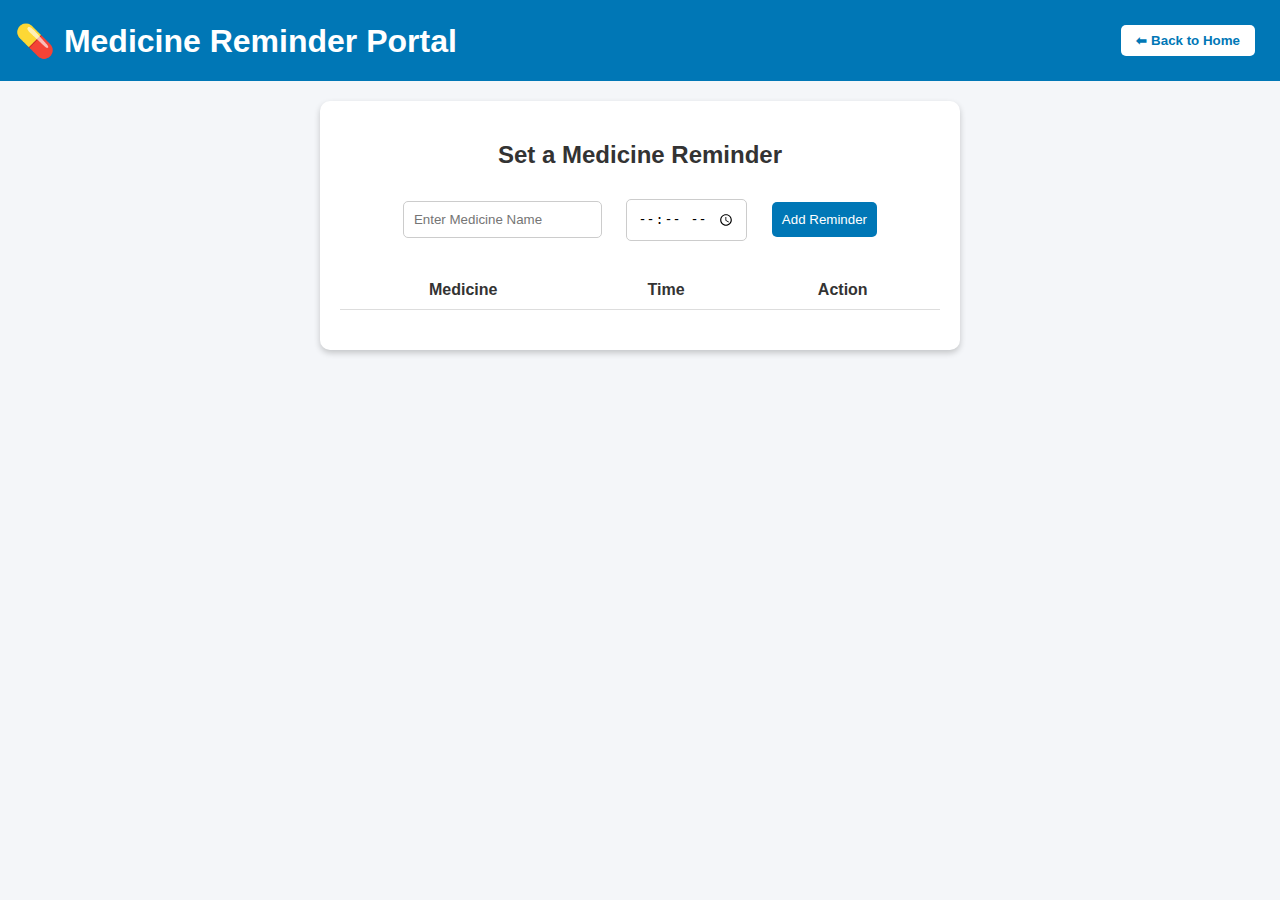
<file: med - Copy/reminder.html>
<!DOCTYPE html>
<html lang="en">
<head>
  <meta charset="UTF-8">
  <meta name="viewport" content="width=device-width, initial-scale=1.0">
  <title>Medicine Reminders - TactiCare</title>
  <link rel="stylesheet" href="rem.css">
</head>
<body>
  <header>
    <h1>💊 Medicine Reminder Portal</h1>
    <button onclick="window.location.href='index.html'" class="back-btn">⬅ Back to Home</button>
  </header>

  <main>
    <section id="reminderSection">
      <h2>Set a Medicine Reminder</h2>
      <input type="text" id="medName" placeholder="Enter Medicine Name">
      <input type="time" id="medTime">
      <button class="add-btn" onclick="addReminder()">Add Reminder</button>

      <table id="reminderTable">
        <tr>
          <th>Medicine</th>
          <th>Time</th>
          <th>Action</th>
        </tr>
      </table>
    </section>
  </main>

  <audio id="alarmSound" src="https://actions.google.com/sounds/v1/alarms/beep_short.ogg"></audio>

  <script>
    let reminders = JSON.parse(localStorage.getItem("reminders")) || [];

    function addReminder() {
      let medName = document.getElementById("medName").value.trim();
      let medTime = document.getElementById("medTime").value;

      if (medName === "" || medTime === "") {
        alert("Please enter both Medicine Name and Time!");
        return;
      }

      let reminder = { name: medName, time: medTime };
      reminders.push(reminder);
      localStorage.setItem("reminders", JSON.stringify(reminders));

      renderReminders();
      scheduleNotification(medName, medTime);

      document.getElementById("medName").value = "";
      document.getElementById("medTime").value = "";
    }

    function renderReminders() {
      let table = document.getElementById("reminderTable");
      table.innerHTML = `
        <tr>
          <th>Medicine</th>
          <th>Time</th>
          <th>Action</th>
        </tr>
      `;

      reminders.forEach((r, index) => {
        let row = table.insertRow();
        row.insertCell(0).innerText = r.name;
        row.insertCell(1).innerText = r.time;
        row.insertCell(2).innerHTML = `<button class="delete-btn" onclick="deleteReminder(${index})">Delete</button>`;
      });
    }

    function deleteReminder(index) {
      reminders.splice(index, 1);
      localStorage.setItem("reminders", JSON.stringify(reminders));
      renderReminders();
    }

    function scheduleNotification(medicine, time) {
      let [hours, minutes] = time.split(":").map(Number);
      let now = new Date();
      let reminderTime = new Date();
      reminderTime.setHours(hours, minutes, 0, 0);

      if (reminderTime < now) {
        reminderTime.setDate(reminderTime.getDate() + 1);
      }

      let timeout = reminderTime.getTime() - now.getTime();
      setTimeout(() => {
        showNotification(medicine);
      }, timeout);
    }

    function showNotification(medicine) {
      let sound = document.getElementById("alarmSound");
      sound.play();

      if (Notification.permission === "granted") {
        new Notification("Medicine Reminder 💊", {
          body: "It's time to take your medicine: " + medicine,
          icon: "https://cdn-icons-png.flaticon.com/512/2966/2966327.png"
        });
      } else {
        alert("It's time to take your medicine: " + medicine);
      }
    }

    document.addEventListener("DOMContentLoaded", () => {
      if (Notification.permission !== "granted") {
        Notification.requestPermission();
      }
      renderReminders();
      reminders.forEach(r => scheduleNotification(r.name, r.time));
    });
  </script>
</body>
</html>
</file>
<file: med - Copy/f.css>
/* Global Styles */
body {
  font-family: Arial, sans-serif;
  margin: 0;
  padding: 0;
  background: #f9f9f9;
}

/* Header */
header {
  background: #0077b6;
  color: white;
  padding: 15px 20px;
  text-align: center;
  position: sticky;
  top: 0;
  z-index: 10;
}

/* Navigation */
nav {
  display: flex;
  justify-content: center;
  flex-wrap: wrap;
  gap: 12px;
  margin-top: 10px;
}

nav a {
  color: white;
  padding: 6px 12px;
  text-decoration: none;
  font-weight: bold;
  border-radius: 6px;
  transition: 0.3s;
}

nav a:hover {
  background: rgba(255, 255, 255, 0.2);
}

/* Section Titles */
section h2 {
  text-align: center;
  margin: 20px 10px;
  font-size: 24px;
}

/* Tools / Search */
.tools {
  display: flex;
  justify-content: center;
  gap: 10px;
  margin: 15px;
  flex-wrap: wrap;
}

#searchBar {
  padding: 10px;
  width: 50%;
  min-width: 180px;
  border: 2px solid #0077b6;
  border-radius: 8px;
  outline: none;
  font-size: 16px;
}

/* Buttons */
button {
  padding: 10px 20px;
  background: #0077b6;
  color: white;
  border: none;
  border-radius: 8px;
  cursor: pointer;
  transition: 0.3s;
  font-size: 16px;
}

button:hover {
  background: #023e8a;
}

/* Cards */
.card {
  background: white;
  width: 80%;
  max-width: 500px;
  margin: 15px auto;
  padding: 15px;
  border-radius: 10px;
  box-shadow: 0 4px 6px rgba(0,0,0,0.1);
  cursor: pointer;
  transition: 0.3s;
}

.card:hover {
  background: #eaf6ff;
}

/* Card Icon */
.icon {
  font-size: 2rem;
}

/* Card Content */
.content {
  display: none;
  margin-top: 10px;
}

.content.show {
  display: block;
}

/* Footer */
footer {
  text-align: center;
  padding: 15px 10px;
  background: #0077b6;
  color: white;
  margin-top: 20px;
}

/* Responsive Media Queries */
@media (max-width: 1024px) {
  #searchBar {
    width: 70%;
  }

  section h2 {
    font-size: 22px;
  }

  button {
    font-size: 15px;
    padding: 8px 16px;
  }

  .icon {
    font-size: 1.8rem;
  }
}

@media (max-width: 768px) {
  nav {
    flex-direction: column;
    gap: 8px;
  }

  #searchBar {
    width: 90%;
  }

  .tools {
    flex-direction: column;
    align-items: center;
  }

  .card {
    width: 95%;
    padding: 12px;
  }

  section h2 {
    font-size: 20px;
  }

  button {
    width: 90%;
    margin-top: 5px;
    font-size: 14px;
  }

  .icon {
    font-size: 1.5rem;
  }
}

@media (max-width: 480px) {
  section h2 {
    font-size: 18px;
  }

  #searchBar {
    width: 95%;
    font-size: 14px;
  }

  button {
    font-size: 14px;
    padding: 8px 12px;
  }

  .card {
    width: 98%;
    padding: 10px;
  }
}
</file>
<file: med - Copy/m1.css>
@media (max-width: 768px) {
  header {
    flex-direction: column;
    align-items: flex-start;
    gap: 10px;
  }
  header h1 {
    font-size: 18px;
    text-align: center;
    width: 100%;
  }
  nav {
    flex-direction: column;
    width: 100%;
  }
  nav a {
    margin: 5px 0;
    padding: 8px 10px;
  }
}


@media (max-width: 768px) {
  .hero {
    padding: 20px 12px 10px;
  }
  .hero h2 {
    font-size: 24px;
  }
  .hero p {
    font-size: 14px;
  }
}


@media (max-width: 768px) {
  .search-bar {
    flex-direction: column;
    gap: 8px;
  }
  .search-bar input,
  .search-bar button {
    width: 100%;
  }
  .suggestions {
    left: 0;
    right: 0;
    width: 95%;
    margin: 8px auto 0;
  }
}




@media (max-width: 720px) {
  th:nth-child(3), td:nth-child(3) { display: none; } /* hide Location column */
  .results-card {
    overflow-x: auto;
  }
  table {
    min-width: 500px; /* enable horizontal scroll if needed */
  }
}


@media (max-width: 768px) {
  footer {
    font-size: 14px;
    text-align: center;
    padding: 15px 12px;
  }
}
</file>
<file: med - Copy/rem.css>
body {
  font-family: Arial, sans-serif;
  margin: 0;
  background: #f4f6f9;
  color: #333;
  text-align: center;
}

header {
  background: #0077b6;
  color: white;
  padding: 15px;
  display: flex;
  justify-content: space-between;
  align-items: center;
}

h1 {
  margin: 0;
}

.back-btn {
  background: white;
  color: #0077b6;
  border: none;
  padding: 8px 15px;
  border-radius: 5px;
  cursor: pointer;
  font-weight: bold;
}

main {
  padding: 20px;
}

#reminderSection {
  background: white;
  padding: 20px;
  border-radius: 10px;
  box-shadow: 0 3px 6px rgba(0,0,0,0.2);
  max-width: 600px;
  margin: auto;
}

input, button {
  margin: 10px;
  padding: 10px;
  border-radius: 5px;
  border: 1px solid #ccc;
}

.add-btn {
  background: #0077b6;
  color: white;
  border: none;
  cursor: pointer;
}

.delete-btn {
  background: red;
  color: white;
  border: none;
  padding: 5px 10px;
  border-radius: 5px;
  cursor: pointer;
}

table {
  margin: 20px auto;
  width: 100%;
  border-collapse: collapse;
}

th, td {
  padding: 10px;
  border-bottom: 1px solid #ddd;
}
</file>
<file: med - Copy/style.css>
/* Reset */
*


{
  margin: 0; padding: 0;
  box-sizing: border-box;
  font-family: Arial, sans-serif;
}

/* Light Mode (Default) */
body {
  background: #f9f9f9;
  color: #333;
  transition: 0.3s;
}

header {
  display: flex;
  align-items: center;
  justify-content: space-between;
  padding: 10px 20px;
  background-color: #0ea5e9; /* navbar color */
  color: white;
  position: relative;
}

.navbar-links {
  display: flex;
  gap: 15px;
}

.navbar-links a {
  color: white;
  text-decoration: none;
  font-weight: 500;
  transition: color 0.3s;
}

.navbar-links a:hover {
  color: #fffb00;
}

/* Buttons */
#darkModeToggle,
#logoutBtn {
  margin-left: 10px;
  padding: 6px 14px;
  border: none;
  border-radius: 6px;
  cursor: pointer;
  font-weight: bold;
  transition: all 0.3s ease-in-out;
  font-size: 0.9rem;
}

#darkModeToggle {
  background-color: #0284c7;
  color: white;
}

#darkModeToggle:hover {
  background-color: #0369a1;
  transform: scale(1.05);
}

#logoutBtn {
  background-color: #ef4444;
  color: white;
}

#logoutBtn:hover {
  background-color: #dc2626;
  transform: scale(1.05);
}

/* Optional: make navbar buttons stay inline */
header button {
  display: inline-flex;
  align-items: center;
  justify-content: center;
}


header h1 { font-size: 24px; }

nav a {
  color: white;
  margin: 0 10px;
  text-decoration: none;
  font-weight: bold;
}
nav a:hover { text-decoration: underline; }

#darkModeToggle {
  background: transparent;
  border: none;
  font-size: 20px;
  cursor: pointer;
  color: white;
}

/* Hero Section */
.hero {
  background: url('bg1.jpg') no-repeat center/cover;
  height: 60vh;
  display: flex; flex-direction: column;
  justify-content: center; align-items: center;
  color: white; text-align: center;
  padding: 20px;
}
.hero h2 { font-size: 40px; margin-bottom: 15px; text-shadow: 2px 2px 5px #000; }
.hero p { font-size: 18px; margin-bottom: 20px; text-shadow: 1px 1px 3px #000; }
.hero button {
  background: #ffcc00; border: none;
  padding: 12px 25px; font-size: 16px;
  font-weight: bold; border-radius: 8px;
  cursor: pointer; transition: 0.3s;
}
.hero button:hover { background: #ffaa00; }

/* Features */
.features { padding: 40px 20px; text-align: center; }
.features h2 { margin-bottom: 20px; font-size: 28px; color: #0077b6; }
.feature-cards {
  display: grid; grid-template-columns: repeat(auto-fit, minmax(200px, 1fr));
  gap: 20px; margin-top: 20px;
}
.card {
  background: white; padding: 20px;
  border-radius: 12px;
  box-shadow: 0 4px 8px rgba(0,0,0,0.1);
  transition: 0.3s;
}
.card:hover {
  transform: translateY(-5px);
  box-shadow: 0 6px 12px rgba(0,0,0,0.15);
}
.card h3 { margin-bottom: 10px; color: #0077b6; }

/* Tips */
.tips {
  background: #eaf4f4; padding: 40px 20px; text-align: center;
}
.tips h2 { margin-bottom: 15px; color: #0077b6; }
.tips p { font-size: 18px; font-style: italic; }

/* Emergency Button */
.emergency-btn {
  position: fixed; bottom: 20px; right: 20px;
  background: red; color: white;
  padding: 15px 20px; border-radius: 50%;
  font-size: 20px; cursor: pointer;
  box-shadow: 0 4px 8px rgba(0,0,0,0.3);
  transition: 0.3s;
}
.emergency-btn:hover { background: darkred; }

/* Footer */
footer {
  background: #0077b6; color: white;
  text-align: center; padding: 20px; margin-top: 40px;
}
footer .socials a {
  margin: 0 10px; color: white;
  text-decoration: none; font-size: 20px;
}
footer .socials a:hover { color: #ffcc00; }

/* 🌙 Dark Mode */
.dark-mode {
  background: #121212;
  color: #e0e0e0;
}

.dark-mode header {
  background: #222;
}

.dark-mode nav a {
  color: #ffcc00;
}

.dark-mode .hero {
  background: linear-gradient(to bottom, #222, #111);
}

.dark-mode .card {
  background: #1e1e1e;
  color: #ddd;
  box-shadow: 0 4px 8px rgba(255,255,255,0.1);
}

.dark-mode .tips {
  background: #1a1a1a;
  color: #ccc;
}

.dark-mode footer {
  background: #222;
}
/* SET MED Button */
.set-med-btn {
  display: inline-block;
  margin-top: 10px;
  padding: 8px 16px;
  background: #28a745;
  color: white;
  font-weight: bold;
  border-radius: 8px;
  text-decoration: none;
  transition: 0.3s;
}

.set-med-btn:hover {
  background: #218838;
  transform: scale(1.05);
}




  .health-tips {
    width: 90%;
    margin: 30px auto;
    background: #eaf6ff;
    padding: 20px;
    border-radius: 8px;
    text-align: center;
    box-shadow: 0 4px 10px rgba(0,0,0,0.1);
  }
  .health-tips h2 {
    color: #2d89ef;
    margin-bottom: 10px;
  }
  .health-tips p {
    font-size: 18px;
    color: #333;
    margin-bottom: 15px;
  }
  .health-tips button {
    background: #2d89ef;
    color: white;
    border: none;
    padding: 10px 20px;
    border-radius: 6px;
    cursor: pointer;
  }
  .health-tips button:hover {
    background: #1a5fb4;
  }

@media (max-width: 768px) {
  header {
    flex-direction: column;
    align-items: flex-start;
    padding: 10px 20px;
  }
  header h1 {
    font-size: 20px;
    margin-bottom: 10px;
  }
  nav {
    display: flex;
    flex-direction: column;
    width: 100%;
  }
  nav a {
    margin: 5px 0;
  }
}







@media (max-width: 768px) {
  .hero {
    height: auto;
    padding: 40px 20px;
  }
  .hero h2 {
    font-size: 28px;
  }
  .hero p {
    font-size: 16px;
  }
  .hero button {
    font-size: 14px;
    padding: 10px 20px;
  }
}




@media (max-width: 768px) {
  .feature-cards {
    grid-template-columns: 1fr; /* Single column */
    gap: 15px;
  }
  .card {
    width: 100%;
  }
}

/* Footer Styles */
.footer {
  background-color: #0ea5e9;
  color: white;
  padding: 40px 20px 20px;
  font-family: Arial, sans-serif;
}

.footer-container {
  display: flex;
  flex-wrap: wrap;
  justify-content: space-between;
  gap: 20px;
}

.footer-section {
  flex: 1 1 220px;
}

.footer-section h3 {
  margin-bottom: 15px;
  font-size: 1.2rem;
  border-bottom: 2px solid white;
  display: inline-block;
  padding-bottom: 5px;
}

.footer-section p, .footer-section li, .footer-section a {
  color: white;
  font-size: 0.95rem;
  text-decoration: none;
  margin-bottom: 8px;
  display: block;
}

.footer-section ul {
  list-style: none;
  padding: 0;
}

.footer-section ul li a:hover {
  text-decoration: underline;
  color: #ffeb3b;
}

/* Social icons */
.social-icons a {
  margin-right: 10px;
  font-size: 1.5rem;
  transition: transform 0.3s, color 0.3s;
}

.social-icons a:hover {
  color: #ffeb3b;
  transform: scale(1.2);
}

/* Newsletter */
.newsletter-form {
  display: flex;
  margin-top: 10px;
}

.newsletter-form input {
  padding: 6px 10px;
  border: none;
  border-radius: 6px 0 0 6px;
  outline: none;
  flex: 1;
}

.newsletter-form button {
  padding: 6px 12px;
  border: none;
  background-color: white;
  color: #0ea5e9;
  font-weight: bold;
  border-radius: 0 6px 6px 0;
  cursor: pointer;
  transition: 0.3s;
}

.newsletter-form button:hover {
  background-color: #0284c7;
  color: white;
}

/* Footer Bottom */
.footer-bottom {
  text-align: center;
  margin-top: 30px;
  border-top: 1px solid rgba(255,255,255,0.5);
  padding-top: 15px;
  font-size: 0.9rem;
}

/* Responsive */
@media (max-width: 768px) {
  .footer-container {
    flex-direction: column;
    gap: 30px;
  }
}






@media (max-width: 768px) {
  .health-tips {
    width: 95%;
    padding: 15px;
  }
  .emergency-btn {
    bottom: 10px;
    right: 10px;
    padding: 12px 16px;
    font-size: 18px;
  }
}





@media (max-width: 768px) {
  footer {
    text-align: center;
    padding: 15px;
  }
  footer .socials {
    margin-top: 10px;
  }
}
</file>
